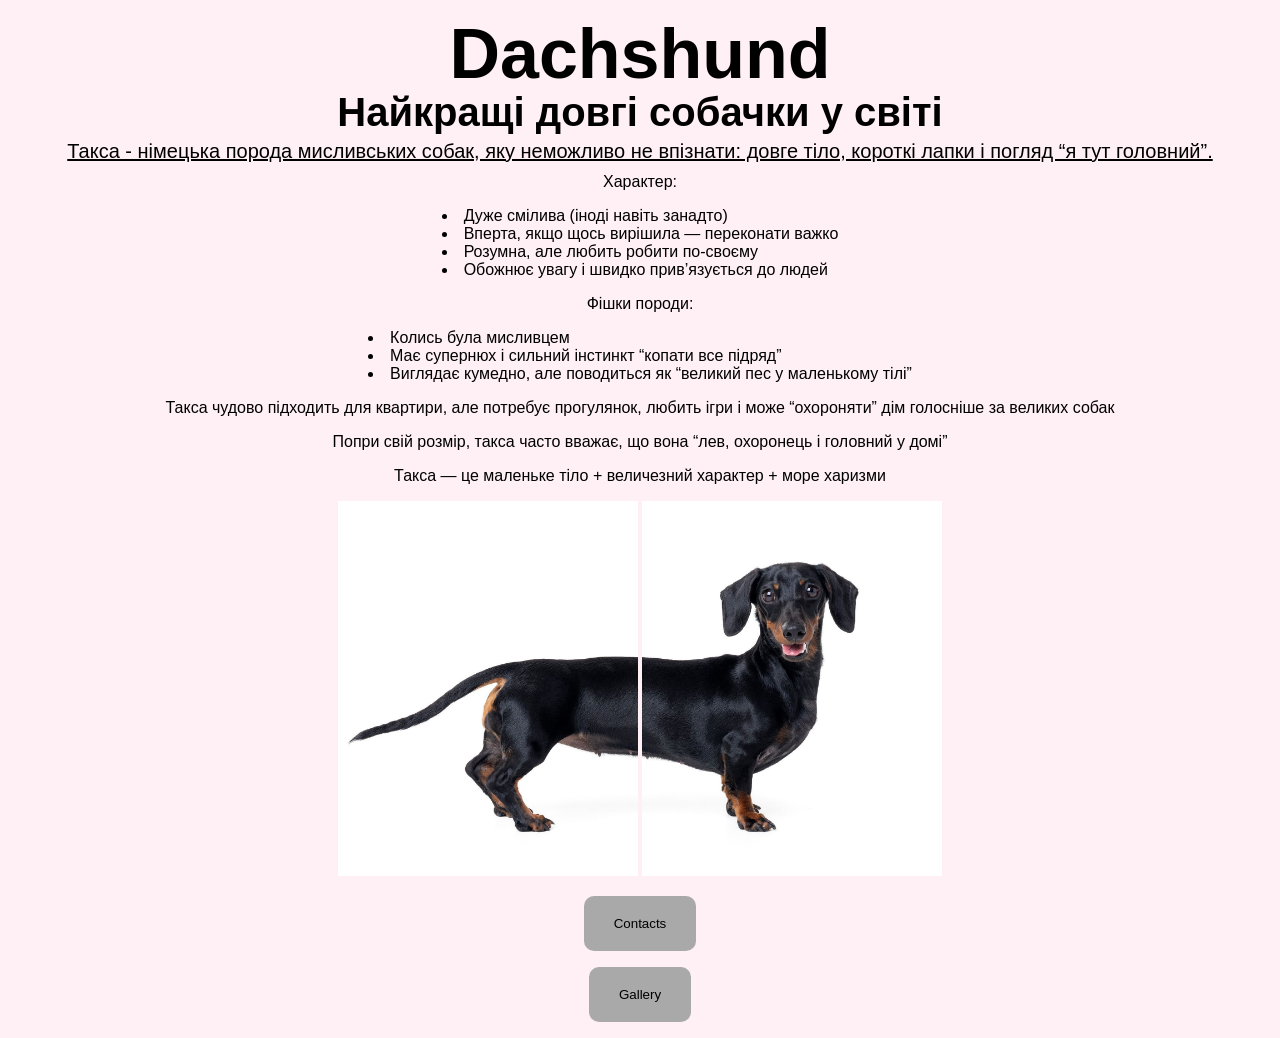
<file: index.html>
<!DOCTYPE html>
<html lang="uk">
<head>
    <meta charset="UTF-8">
    <title>Dachshund</title>
    <link rel="icon" href="images/favicon.jpeg">
    <link rel="stylesheet" href="style.css">
</head>
<body>
    <h1>Dachshund</h1>
    <h2>Найкращі довгі собачки у світі</h2>
    <p id="taksa"> Такса - німецька порода мисливських собак, яку неможливо не впізнати: довге тіло, короткі лапки і погляд “я тут головний”. </p>
    <p>Характер:
        <ul>
            <li>Дуже смілива (іноді навіть занадто)</li>
            <li>Вперта, якщо щось вирішила — переконати важко</li>
            <li>Розумна, але любить робити по-своєму</li>
            <li>Обожнює увагу і швидко прив’язується до людей</li>
            </ul>
    <p> Фішки породи:
        <ul>
            <li>Колись була мисливцем</li>
            <li>Має супернюх і сильний інстинкт “копати все підряд”</li>
            <li>Виглядає кумедно, але поводиться як “великий пес у маленькому тілі”</li>
        </ul>
    <p>Такса чудово підходить для квартири, але потребує прогулянок, любить ігри і може “охороняти” дім голосніше за великих собак
    <p>Попри свій розмір, такса часто вважає, що вона “лев, охоронець і головний у домі”
    <p>Такса — це маленьке тіло + величезний характер + море харизми
    <p>
        <img src="images/image2.jpeg" alt="2" width="300">
        <img src="images/image3.jpeg" alt="3" width="300">
    <p>
        <a href="contact.html">
            <button class="btn">Contacts</button>
        </a>  
    <p>
        <a href="gallery.html">
            <button class="btn">Gallery</button>
        </a>
         

</body>
</html>
</file>
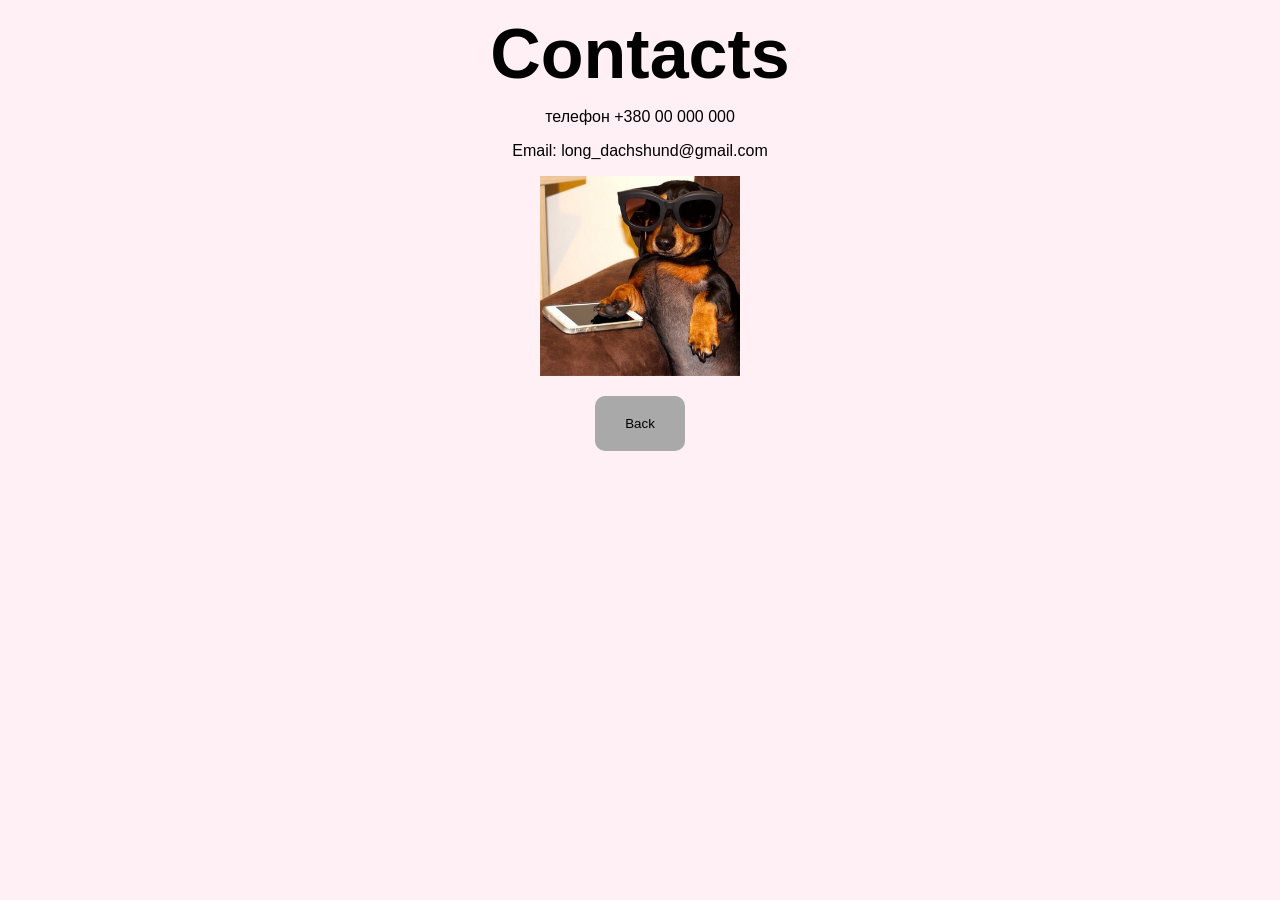
<file: contact.html>
<!DOCTYPE html>
<html lang="uk">
<head>
    <meta charset="UTF-8">
    <title>Dachshund_Contact</title>
    <link rel="icon" href="images/favicon.jpeg">
    <link rel="stylesheet" href="style.css">
</head>
<body>
<h1>Contacts</h1>
<p>телефон +380 00 000 000</p>
<p>Email: long_dachshund@gmail.com</p>

<img src="images/contacts.jpeg" alt="contacts" width="200">
<p>
<a href="index.html">
    <button class="btn">Back</button>
</a>
</body>
</html>
</file>
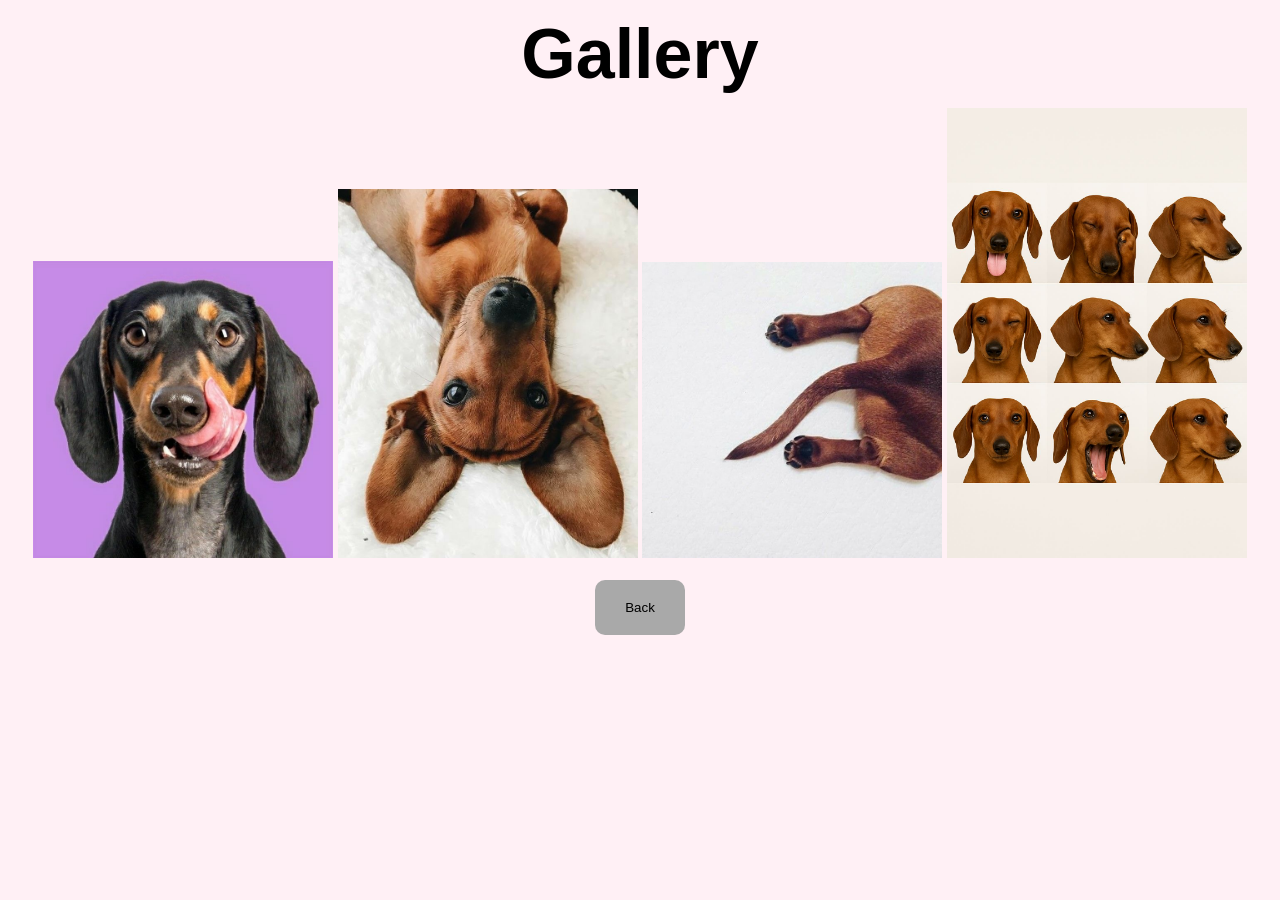
<file: gallery.html>
<!DOCTYPE html>
<html lang="uk">
<head>
    <meta charset="UTF-8">
    <title>Dachshund_Gallery</title>
    <link rel="icon" href="images/favicon.jpeg">
    <link rel="stylesheet" href="style.css">
</head>
<body>
<h1>Gallery</h1>
<img src="images/image1.jpeg" alt="1" width="300">
<img src="images/image4.jpeg" alt="4" width="300">
<img src="images/image5.jpeg" alt="5" width="300">
<img src="images/image6.jpeg" alt="6" width="300">
<br><br>
<a href="index.html">
    <button class="btn">Back</button>
</a>
</body>
</html>
</file>
<file: style.css>
body h1 {
  font-size: 70px;
  line-height: 0.2;
}
body h2 {
  font-size: 40px;
  line-height: 0.2;
}
h1 {
  font-family: 'Roboto', sans-serif;
}

h2 {
  font-family: 'Roboto', sans-serif;
}
body {
  background-color: #FFF0F5;
}
body {
  text-align: center;
}
ul {
  list-style-position: inside; 
  text-align: center;
  padding: 0;
}
ul {
  width: fit-content;
  margin: 0 auto; 
  text-align: left;
}
body {
  font-family: 'Roboto', sans-serif;
}
.btn {
  background: #A9A9A9;
  color: #000000;
  padding: 20px 30px;
  border: none;
  border-radius: 10px;
  cursor: pointer;
}
.btn:active {
  transform: scale(0.95);
}
.btn:hover {
  transform: scale(1.1);
}
#taksa {
  font-size: 20px;
  line-height: 0.2;
  text-decoration: underline;
}
</file>
